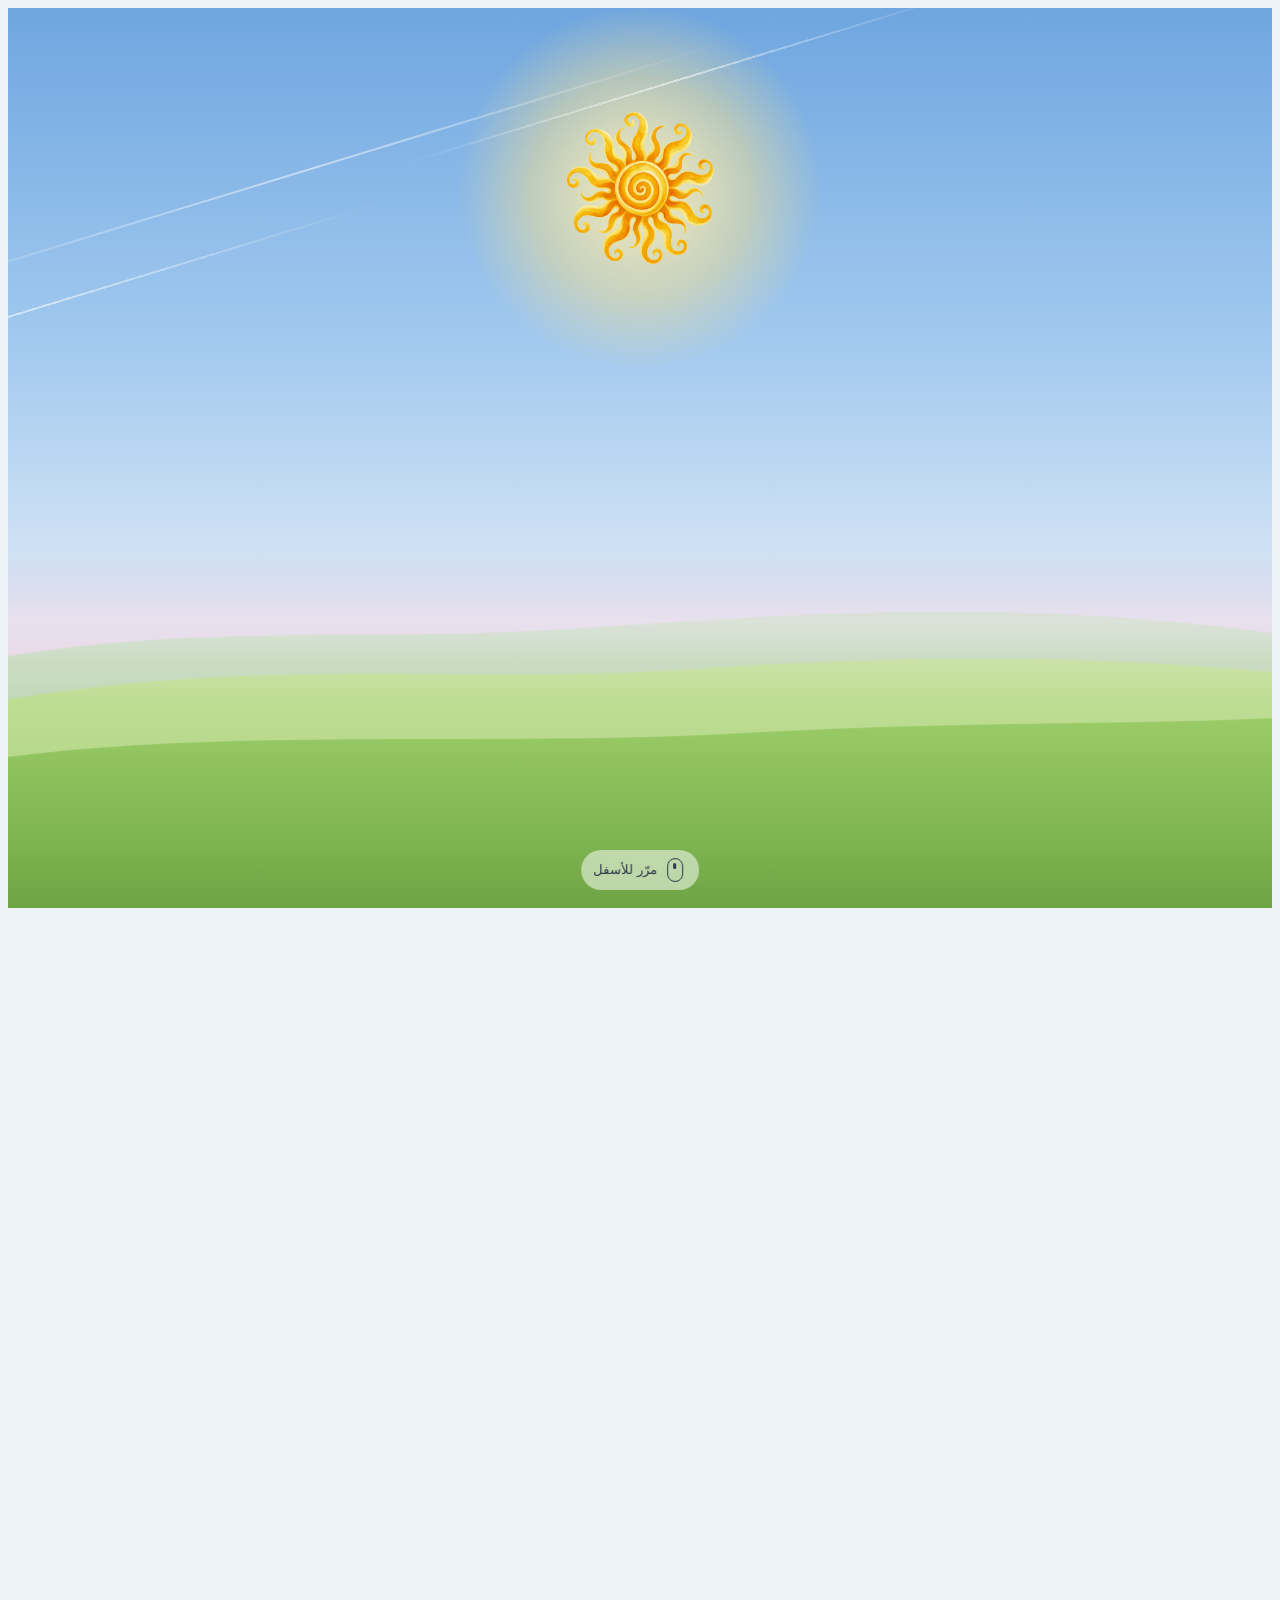
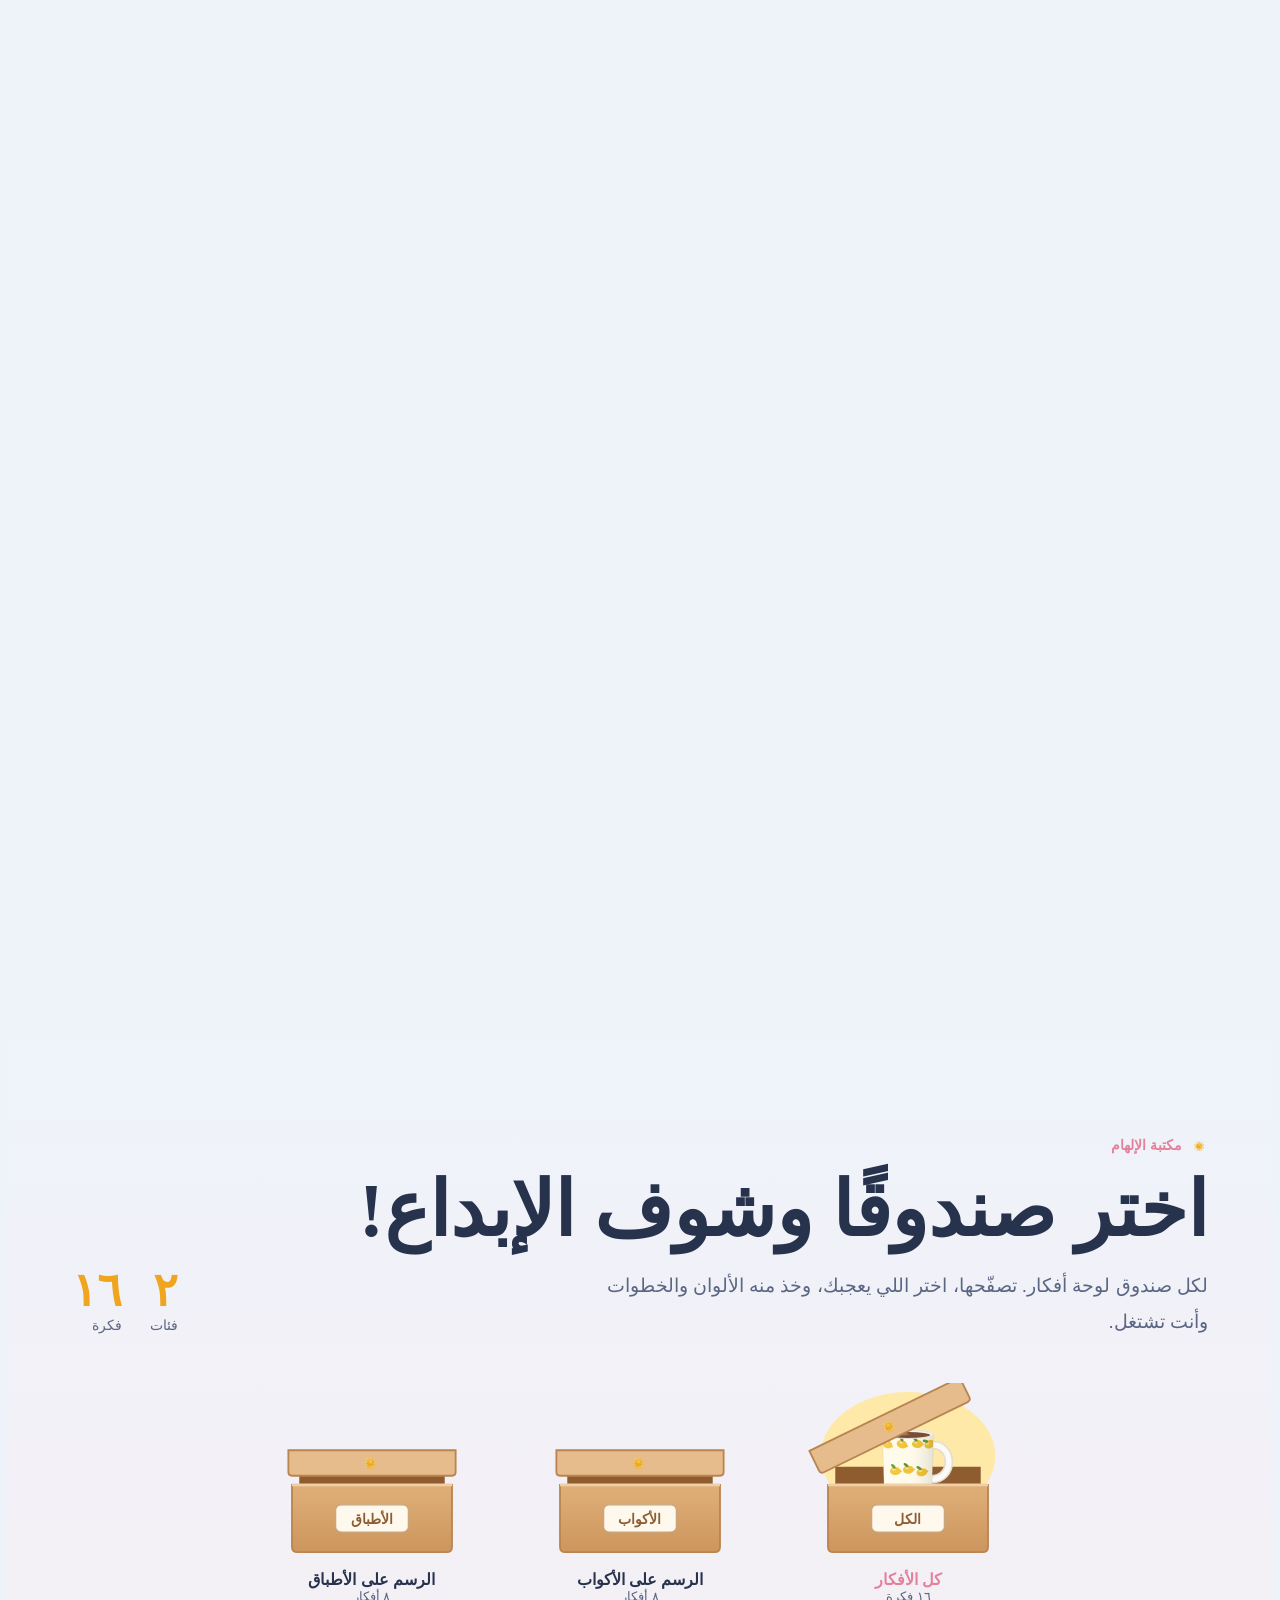
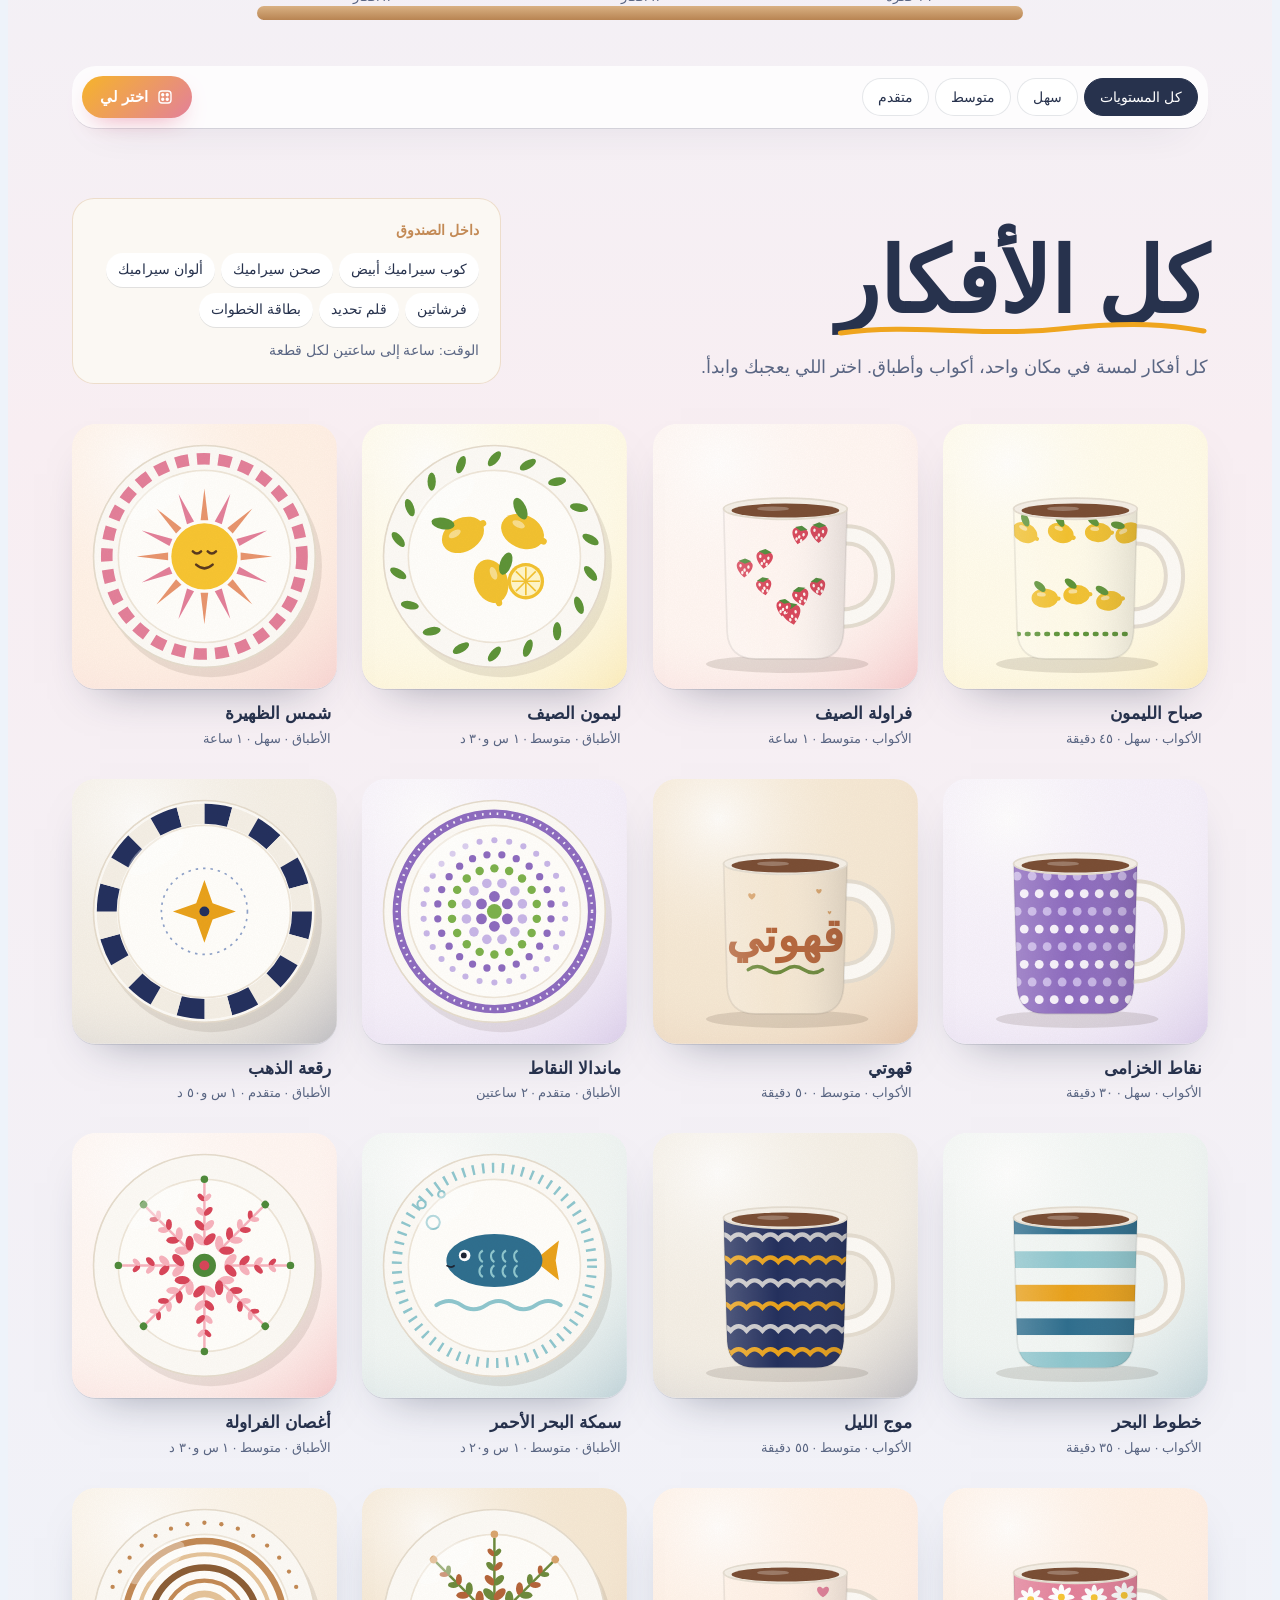
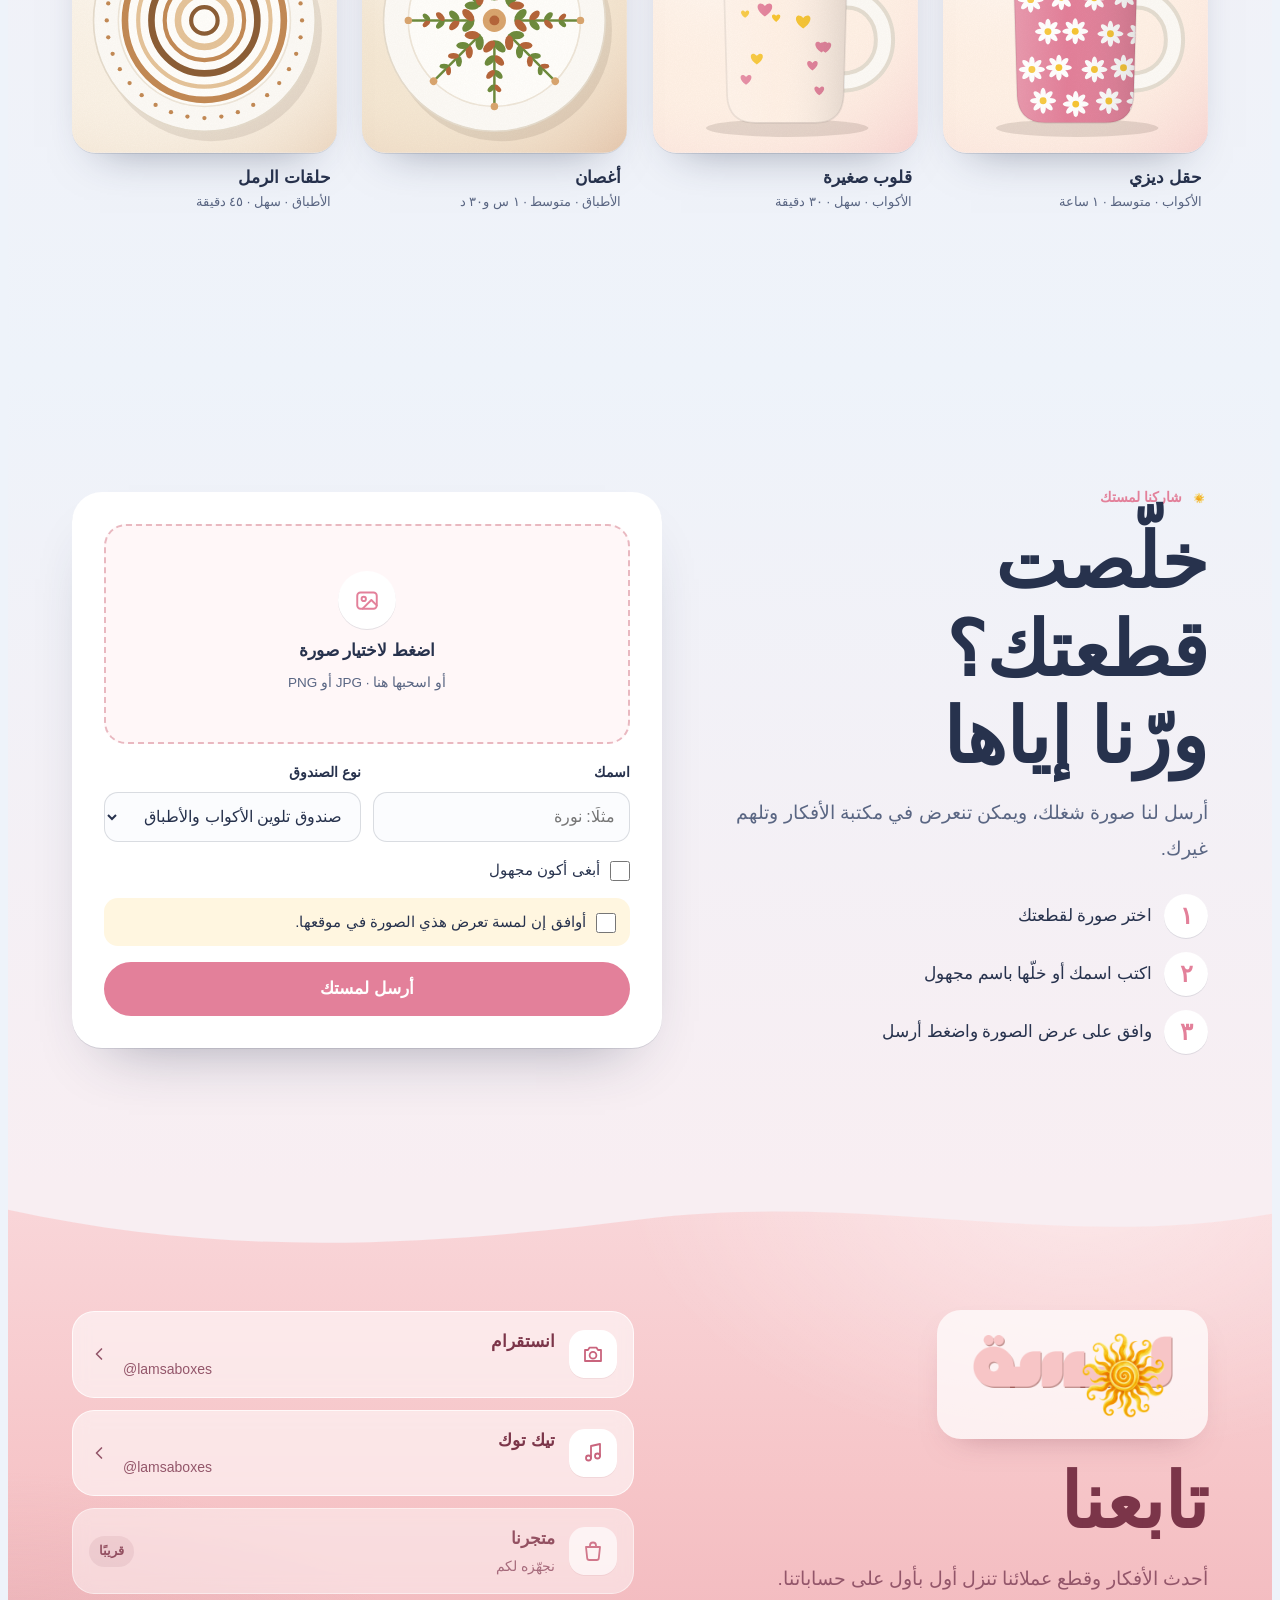
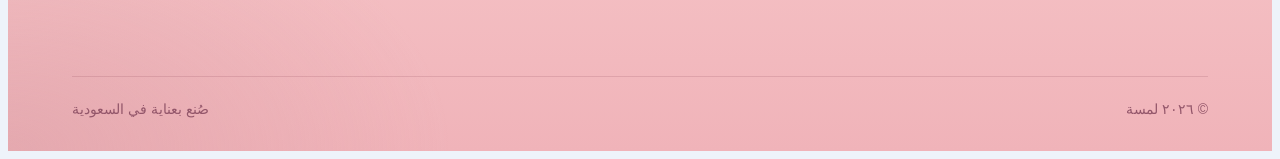
<file: index.html>
<!doctype html>
<html lang="ar" dir="rtl">
<head>
<meta charset="utf-8">
<meta name="viewport" content="width=device-width, initial-scale=1, viewport-fit=cover">
<meta http-equiv="Content-Security-Policy" content="default-src 'self'; script-src 'self'; style-src 'self' 'unsafe-inline' https://fonts.googleapis.com; font-src https://fonts.gstatic.com; img-src 'self' data: blob:; connect-src 'self'; form-action https://formsubmit.co; frame-src https://formsubmit.co; base-uri 'self'; object-src 'none'; upgrade-insecure-requests">
<meta name="referrer" content="strict-origin-when-cross-origin">
<title>لمسة | صناديق الرسم على الأكواب والأطباق</title>
<meta name="description" content="لمسة: صناديق للرسم على الأكواب والأطباق. تصفّح مكتبة الأفكار، اختر نقشتك، وابدأ تلوّن على طريقتك.">
<meta name="theme-color" content="#6FA6E0">
<meta property="og:type" content="website">
<meta property="og:locale" content="ar_SA">
<meta property="og:title" content="لمسة | صناديق الرسم على الأكواب والأطباق">
<meta property="og:description" content="تصفّح مكتبة الأفكار، اختر نقشتك، وابدأ تلوّن على طريقتك.">
<meta property="og:image" content="https://lamsaboxes.github.io/IdeasSite/og-image.jpg">
<meta name="twitter:card" content="summary_large_image">
<link rel="icon" type="image/png" href="favicon.png">
<link rel="apple-touch-icon" href="apple-touch-icon.png">
<link rel="preconnect" href="https://fonts.googleapis.com">
<link rel="preconnect" href="https://fonts.gstatic.com" crossorigin>
<link rel="stylesheet" href="https://fonts.googleapis.com/css2?family=Aref+Ruqaa:wght@400;700&family=IBM+Plex+Sans+Arabic:wght@300;400;500;600&display=swap">
<link rel="preload" as="image" href="4.png">
<link rel="stylesheet" href="css/style.css">
<script src="js/app.js" defer></script>
</head>
<body>
<noscript><p style="margin:0;padding:14px;text-align:center;background:#FDECEF;color:#7B3549;font-family:sans-serif">الموقع يحتاج تشغيل JavaScript في المتصفح عشان يظهر بشكل كامل.</p></noscript>
<svg class="defs" aria-hidden="true">
  <defs>
    <linearGradient id="rayG" x1="0" y1="1" x2="0" y2="0"><stop offset="0" stop-color="#F6B42A"/><stop offset="1" stop-color="#FFD95C"/></linearGradient>
    <radialGradient id="coreG" cx=".42" cy=".38" r=".7"><stop offset="0" stop-color="#FFF7CC"/><stop offset=".5" stop-color="#FFD54E"/><stop offset="1" stop-color="#F0991A"/></radialGradient>
    <radialGradient id="glowG"><stop offset="0" stop-color="#FFF1B8" stop-opacity=".95"/><stop offset=".45" stop-color="#FFE38A" stop-opacity=".45"/><stop offset="1" stop-color="#FFE38A" stop-opacity="0"/></radialGradient>
    <linearGradient id="shadeX" x1="0" x2="1"><stop offset="0" stop-color="#fff" stop-opacity=".28"/><stop offset=".45" stop-color="#fff" stop-opacity="0"/><stop offset="1" stop-color="#000" stop-opacity=".16"/></linearGradient>
    <radialGradient id="stoneSh" cx=".35" cy=".3" r=".8"><stop offset="0" stop-color="#fff" stop-opacity=".3"/><stop offset=".55" stop-color="#fff" stop-opacity="0"/><stop offset="1" stop-color="#000" stop-opacity=".22"/></radialGradient>
    <linearGradient id="foldG" x1="0" x2="0" y1="0" y2="1"><stop offset="0" stop-color="#000" stop-opacity=".06"/><stop offset=".3" stop-color="#000" stop-opacity="0"/><stop offset="1" stop-color="#000" stop-opacity=".07"/></linearGradient>
    <pattern id="ging" width="26" height="26" patternUnits="userSpaceOnUse" patternTransform="matrix(1 0 -.42 .56 0 0)">
      <rect width="26" height="26" fill="#E9EEF6"/><rect width="13" height="26" fill="#8EA2CA" opacity=".42"/><rect width="26" height="13" fill="#8EA2CA" opacity=".42"/>
      <rect x="19" width="1.6" height="26" fill="#fff" opacity=".75"/><rect y="19" width="26" height="1.6" fill="#fff" opacity=".75"/>
    </pattern>
    <pattern id="weave" width="14" height="10" patternUnits="userSpaceOnUse">
      <rect width="14" height="10" fill="#CD9353"/><rect width="7" height="5" fill="#B27A3E"/><rect x="7" y="5" width="7" height="5" fill="#B27A3E"/>
      <path d="M0 5h14M7 0v10" stroke="#93602D" stroke-width=".8" opacity=".6"/>
    </pattern>
    <linearGradient id="jarG" x1="0" x2="1"><stop offset="0" stop-color="#CFECEF"/><stop offset=".45" stop-color="#8FC7CF"/><stop offset="1" stop-color="#BDE2E6"/></linearGradient>
    <linearGradient id="kraftG" x1="0" y1="0" x2="0" y2="1"><stop offset="0" stop-color="#E0AF79"/><stop offset="1" stop-color="#CC965D"/></linearGradient>
    <symbol id="sym-sun" viewBox="-32 -32 64 64">
      <g fill="#F6B42A">
        <path d="M-3-14C-5-20 2-24 0-30 6-24 3-19 3-14Z"/><path d="M-3-14C-5-20 2-24 0-30 6-24 3-19 3-14Z" transform="rotate(45)"/>
        <path d="M-3-14C-5-20 2-24 0-30 6-24 3-19 3-14Z" transform="rotate(90)"/><path d="M-3-14C-5-20 2-24 0-30 6-24 3-19 3-14Z" transform="rotate(135)"/>
        <path d="M-3-14C-5-20 2-24 0-30 6-24 3-19 3-14Z" transform="rotate(180)"/><path d="M-3-14C-5-20 2-24 0-30 6-24 3-19 3-14Z" transform="rotate(225)"/>
        <path d="M-3-14C-5-20 2-24 0-30 6-24 3-19 3-14Z" transform="rotate(270)"/><path d="M-3-14C-5-20 2-24 0-30 6-24 3-19 3-14Z" transform="rotate(315)"/>
      </g>
      <circle r="13" fill="url(#coreG)"/>
      <path d="M0-7C6-7 8 0 4 4 0 8-6 5-6 0-6-4-2-5 0-3" fill="none" stroke="#E8941C" stroke-width="1.6" stroke-linecap="round"/>
    </symbol>
    <symbol id="sym-box" viewBox="0 0 220 190">
      <ellipse cx="110" cy="176" rx="96" ry="10" fill="#2a3a1a" opacity=".14"/>
      <path d="M30 78 L190 78 L180 8 L40 8 Z" fill="#E6BC8D" stroke="#B9844F" stroke-width="2" stroke-linejoin="round"/>
      <use href="#sym-sun" x="44" y="24" width="30" height="30"/>
      <text x="128" y="54" text-anchor="middle" font-family="Aref Ruqaa, serif" font-weight="700" font-size="34" fill="#E3809A">لمسة</text>
      <path d="M30 78 L190 78 L190 110 L30 110 Z" fill="#9E6835"/>
      <g stroke-linecap="round"><path d="M70 108 L58 64" stroke="#6B4A2F" stroke-width="5"/><path d="M58 64 L55 52" stroke="#2D2A33" stroke-width="5"/><path d="M84 108 L88 58" stroke="#E3809A" stroke-width="5"/><path d="M88 58 L89 47" stroke="#2D2A33" stroke-width="4"/></g>
      <rect x="120" y="70" width="22" height="34" rx="4" fill="#fff"/><rect x="120" y="70" width="22" height="9" rx="3" fill="#9C7BC9"/>
      <rect x="146" y="76" width="20" height="30" rx="4" fill="#fff"/><rect x="146" y="76" width="20" height="8" rx="3" fill="#F2A3B8"/>
      <path d="M18 100 L202 100 L202 166 Q202 172 196 172 L24 172 Q18 172 18 166 Z" fill="url(#kraftG)" stroke="#B9844F" stroke-width="2"/>
      <path d="M18 100 L202 100" stroke="#F0CFA6" stroke-width="3"/>
      <path d="M18 100 L6 120 L18 128 Z M202 100 L214 120 L202 128 Z" fill="#D29F67" stroke="#B9844F" stroke-width="1.5" stroke-linejoin="round"/>
    </symbol>
  </defs>
</svg>

<header class="nav" id="nav">
  <a class="brand" id="brand" href="#top"><img src="logo.png" alt="لمسة" width="250" height="106" data-hide-on-error></a>
  <div class="nav-end">
    <nav class="links" aria-label="الأقسام"><a href="#library">الصناديق</a><a href="#ideas">الأفكار</a><a href="#share">شاركنا</a><a href="#contact">تواصل</a></nav>
  </div>
</header>

<section class="hero" id="top" aria-label="مشهد لمسة">
  <div class="stage" id="stage">
    <div class="layer sun" id="sun" aria-hidden="true">
      <svg viewBox="-160 -160 320 320">
        <circle class="glow" r="158" fill="url(#glowG)"/>
        <g id="raysB" opacity=".75"><animateTransform attributeName="transform" type="rotate" from="0" to="-360" dur="140s" repeatCount="indefinite"/></g>
        <g id="raysA"><animateTransform attributeName="transform" type="rotate" from="0" to="360" dur="90s" repeatCount="indefinite"/></g>
        <circle r="56" fill="url(#coreG)" stroke="#EE9C1E" stroke-width="2"/>
        <g><animateTransform attributeName="transform" type="rotate" from="0" to="360" dur="40s" repeatCount="indefinite"/>
          <path d="M2-40C30-40 42-8 28 18 14 42-26 40-36 12-44-14-20-30 2-24 20-18 22 6 6 12-4 16-12 8-8 0" fill="none" stroke="#E8941C" stroke-width="4" stroke-linecap="round" opacity=".6"/></g>
        <ellipse cx="-18" cy="-22" rx="14" ry="8" fill="#fff" opacity=".45" transform="rotate(-30 -18 -22)"/>
      </svg>
    </div>
    <canvas id="clouds" aria-hidden="true"></canvas>
    <div class="layer streaks" id="streaks" aria-hidden="true"><i class="streak s1"></i><i class="streak s2"></i><i class="streak s3"></i></div>
    <div class="layer title" id="title">
      <h1 class="sr-only">لمسة</h1>
    </div>
    <div class="layer hills" id="hills" aria-hidden="true">
      <svg viewBox="0 0 1440 500" preserveAspectRatio="none">
        <defs>
          <linearGradient id="h0" x1="0" y1="0" x2="0" y2="1"><stop offset="0" stop-color="#C8DCC4"/><stop offset="1" stop-color="#B3D19A"/></linearGradient>
          <linearGradient id="h1" x1="0" y1="0" x2="0" y2="1"><stop offset="0" stop-color="#C4E19A"/><stop offset="1" stop-color="#A3CD74"/></linearGradient>
          <linearGradient id="h2" x1="0" y1="0" x2="0" y2="1"><stop offset="0" stop-color="#9ACB66"/><stop offset=".6" stop-color="#80B652"/><stop offset="1" stop-color="#6EA444"/></linearGradient>
        </defs>
        <path d="M0 150 C220 105 420 130 640 112 C900 90 1160 70 1440 118 L1440 500 L0 500Z" fill="url(#h0)"/>
        <path d="M0 210 C300 150 520 190 780 168 C1040 146 1240 150 1440 172 L1440 500 L0 500Z" fill="url(#h1)"/>
        <path d="M0 290 C260 250 560 275 820 258 C1080 240 1270 246 1440 236 L1440 500 L0 500Z" fill="url(#h2)"/>
      </svg>
    </div>
    <canvas id="meadowBack" aria-hidden="true"></canvas>
    <div class="haze" id="haze" aria-hidden="true"></div>
    <canvas id="meadow" aria-hidden="true"></canvas>
    <div class="veil" id="veil"></div>
    <!-- الشعار: الشمس تنزل وتستقر في النص، والحروف تطلع من خلفها -->
    <div class="logo-layer" aria-hidden="true">
      <div class="logo-letters" id="logoLetters"><svg viewBox="68 194 364 100"><path d="M99.0 289.5C98.4 289.2 97.7 289.0 97.5 289.0C97.3 289.0 96.6 288.8 96.0 288.5C95.4 288.2 94.7 288.0 94.4 288.0C93.8 288.0 87.4 284.8 86.5 284.0C86.1 283.7 85.4 283.2 84.9 282.9C83.8 282.4 77.5 276.1 77.0 275.0C76.8 274.6 76.3 273.9 76.0 273.5C75.2 272.5 72.0 266.1 72.0 265.5C72.0 265.2 71.8 264.6 71.5 264.0C71.1 263.1 71.0 262.7 71.0 261.5C71.0 260.2 70.9 259.9 70.5 259.0L70.0 257.9L70.0 253.0L70.0 248.1L70.5 247.0C70.9 246.2 71.0 245.7 71.0 245.0C71.0 244.3 71.1 243.8 71.5 243.0C71.8 242.4 72.0 241.8 72.0 241.5C72.0 241.3 72.2 240.6 72.5 240.0C72.8 239.4 73.0 238.8 73.0 238.5C73.0 237.9 74.2 235.5 75.0 234.5C75.3 234.1 75.8 233.4 76.0 233.0C76.2 232.6 77.1 231.5 77.9 230.6C78.9 229.7 79.7 228.7 80.0 228.1C80.6 226.9 80.9 226.5 82.1 225.9C82.7 225.7 83.7 224.8 84.6 223.9C86.2 222.4 86.3 222.3 89.6 220.7C91.5 219.8 93.2 219.0 93.4 219.0C93.7 219.0 94.4 218.8 95.0 218.5C95.6 218.2 96.3 218.0 96.5 218.0C96.7 218.0 97.4 217.8 98.0 217.5C99.0 217.0 99.3 217.0 101.0 217.0C102.7 217.0 103.0 217.0 104.0 216.5C105.0 216.0 105.3 216.0 107.0 216.0C108.7 216.0 109.0 216.0 110.0 216.5C111.0 217.0 111.3 217.0 113.0 217.0C114.7 217.0 115.0 217.0 116.0 217.5C116.6 217.8 117.3 218.0 117.5 218.0C117.7 218.0 118.4 218.2 119.0 218.5C119.6 218.8 120.3 219.0 120.6 219.0C120.8 219.0 122.5 219.8 124.4 220.7C127.7 222.3 127.8 222.4 129.4 223.9C130.3 224.8 131.3 225.6 131.9 225.9C133.0 226.5 135.4 228.8 135.9 229.9C136.2 230.4 136.6 231.1 137.0 231.5C137.3 231.9 137.8 232.6 138.0 233.0C138.2 233.4 138.7 234.1 139.0 234.5C139.7 235.4 140.0 236.0 140.0 236.6C140.0 236.8 140.4 237.9 141.0 239.0C141.5 240.1 142.0 241.3 142.0 241.5C142.0 241.8 142.2 242.4 142.5 243.0C142.9 243.8 143.0 244.3 143.0 245.0C143.0 245.7 143.1 246.2 143.5 247.0C144.0 248.0 144.0 248.2 144.0 250.0C144.0 252.0 144.2 252.5 144.8 252.8C145.0 252.9 146.6 253.0 149.0 253.0C151.4 253.0 153.0 252.9 153.2 252.8C153.8 252.5 154.0 252.0 154.0 250.0C154.0 248.2 154.0 248.0 154.5 247.0C154.9 246.1 155.0 245.8 155.0 244.5L155.0 243.0L156.7 239.6L158.5 236.1L161.9 232.7L165.2 229.4L168.6 227.7C171.7 226.2 172.1 226.0 172.9 226.0C173.6 226.0 174.2 225.9 175.0 225.5L176.2 225.0L184.2 225.0L192.2 225.1L192.6 225.6L193.0 226.0L193.0 232.9C193.0 240.2 193.0 240.5 193.8 240.8C194.9 241.3 195.5 240.9 196.5 238.9C197.0 238.0 197.7 236.9 198.0 236.5C198.4 236.1 198.8 235.4 199.0 235.0C199.5 234.0 202.9 230.6 203.9 230.1C204.4 229.8 205.1 229.3 205.5 229.0C206.4 228.2 208.9 227.0 209.5 227.0C209.7 227.0 210.4 226.8 211.0 226.5C211.8 226.2 212.4 226.0 213.0 226.0C213.6 226.0 214.2 225.8 215.0 225.5L216.2 225.0L223.7 225.0L231.2 225.1L231.6 225.6L232.0 226.0L232.0 233.4C232.0 238.5 232.1 240.9 232.2 241.2C232.4 241.7 233.0 242.0 233.5 242.0C234.4 242.0 234.7 241.6 236.0 238.9L237.4 236.2L240.7 232.9L244.1 229.5L247.6 227.7C250.7 226.2 251.1 226.0 251.9 226.0C252.6 226.0 253.2 225.9 254.0 225.5L255.2 225.0L263.2 225.0L271.2 225.1L271.6 225.6L272.0 226.0L272.0 238.9C272.0 248.0 272.1 251.9 272.2 252.2C272.3 252.4 272.6 252.7 272.8 252.8C273.4 253.1 390.6 253.1 391.2 252.8C391.4 252.7 391.7 252.4 391.8 252.2C391.9 251.9 392.0 247.2 392.0 236.0L392.0 220.1L392.5 219.0C392.9 218.2 393.0 217.7 393.0 217.0C393.0 216.3 393.1 215.8 393.5 215.0C393.8 214.4 394.0 213.8 394.0 213.5C394.0 212.7 395.3 210.3 396.4 209.1C397.0 208.5 397.7 207.6 397.9 207.1C398.5 206.0 400.8 203.6 401.9 203.1C402.4 202.8 403.1 202.3 403.5 202.0C404.4 201.2 406.9 200.0 407.5 200.0C407.7 200.0 408.4 199.8 409.0 199.5C409.8 199.2 410.4 199.0 411.0 199.0C411.6 199.0 412.2 198.8 413.0 198.5L414.2 198.0L421.7 198.0L429.2 198.1L429.6 198.6L430.0 199.0L430.0 233.5L430.0 267.9L429.5 269.0C429.1 269.8 429.0 270.3 429.0 271.0C429.0 271.7 428.9 272.2 428.5 273.0C428.2 273.6 428.0 274.2 428.0 274.5C428.0 275.1 426.8 277.5 426.0 278.5C425.7 278.9 425.2 279.6 424.9 280.1C424.4 281.1 421.0 284.5 420.0 285.0C419.6 285.2 418.9 285.7 418.5 286.0C417.6 286.8 413.1 289.0 412.5 289.0C412.3 289.0 411.6 289.2 411.0 289.5L409.9 290.0L321.8 290.0L233.8 289.9L233.4 289.4L233.0 289.0L233.0 282.1C233.0 277.4 232.9 275.1 232.8 274.8C232.6 274.3 232.0 274.0 231.5 274.0C230.6 274.0 230.3 274.4 229.0 277.1L227.6 279.8L224.8 282.6L221.9 285.5L217.4 287.8L213.0 290.0L203.9 290.0L194.8 289.9L194.4 289.4L194.0 289.0L194.0 281.6C194.0 276.5 193.9 274.1 193.8 273.8C193.6 273.3 193.0 273.0 192.5 273.0C191.6 273.0 191.3 273.4 190.0 276.1C189.2 277.5 188.3 279.1 188.0 279.5C187.6 279.9 187.2 280.6 186.9 281.1C186.4 282.1 185.0 283.5 183.9 284.1C183.4 284.3 182.5 285.0 181.9 285.6C181.0 286.4 180.3 286.9 178.3 287.8C177.0 288.5 175.8 289.0 175.5 289.0C175.3 289.0 174.6 289.2 174.0 289.5L172.9 290.0L136.5 290.0L100.1 290.0L99.0 289.5ZM109.0 261.5C109.6 261.2 110.3 261.0 110.5 261.0C111.1 261.0 112.0 260.5 112.7 259.8C113.6 258.9 116.0 254.3 116.0 253.5C116.0 253.2 115.8 252.6 115.5 252.0C115.2 251.4 115.0 250.7 115.0 250.4C115.0 250.1 114.8 249.6 114.5 249.1C113.8 248.1 111.1 245.5 110.4 245.2C110.0 245.1 109.1 245.0 107.0 245.0C104.9 245.0 104.0 245.1 103.6 245.2C102.9 245.5 100.2 248.1 99.5 249.1L99.0 249.9L99.0 252.9L99.0 256.0L99.7 257.5C100.1 258.3 100.6 259.1 100.9 259.3C101.1 259.5 102.3 260.2 103.6 260.8C106.5 262.2 107.1 262.3 109.0 261.5ZM93.6 213.3C92.4 212.7 91.8 212.3 90.7 211.1C89.4 209.8 89.0 209.2 89.0 208.4C89.0 208.2 88.8 207.6 88.5 207.0C88.1 206.2 88.0 205.7 88.0 205.0C88.0 204.3 88.1 203.8 88.5 203.0C88.8 202.4 89.0 201.8 89.0 201.6C89.0 200.8 89.4 200.2 90.7 198.9C91.8 197.7 92.4 197.3 93.6 196.7L95.1 196.0L98.0 196.0L100.9 196.0L102.3 196.7C103.1 197.0 104.0 197.6 104.5 198.0C105.4 198.8 105.9 199.0 107.1 199.0C108.1 199.0 110.3 198.0 111.5 197.0C112.0 196.6 112.5 196.3 112.7 196.2C113.5 195.9 119.7 196.0 120.4 196.2C121.1 196.5 124.6 200.1 124.8 200.7C124.9 201.0 125.0 201.4 125.0 201.6C125.0 201.8 125.2 202.4 125.5 203.0C126.2 204.5 126.2 205.5 125.5 207.0C125.2 207.6 125.0 208.2 125.0 208.4C125.0 209.2 124.6 209.8 123.3 211.1C122.2 212.3 121.6 212.7 120.4 213.3L118.9 214.0L116.1 214.0C114.5 214.0 113.0 213.9 112.7 213.8C112.5 213.7 112.0 213.4 111.5 213.0C111.1 212.7 110.4 212.2 110.1 212.0C109.7 211.8 109.2 211.4 109.0 211.0C108.3 209.7 107.1 209.7 105.6 210.9C105.1 211.3 104.4 211.8 104.0 212.0C103.6 212.2 102.9 212.7 102.5 213.0C102.0 213.4 101.5 213.7 101.3 213.8C101.0 213.9 99.5 214.0 97.9 214.0L95.1 214.0L93.6 213.3Z" transform="translate(0 3)" fill="#D79CA3" fill-rule="evenodd"/><path d="M99.0 289.5C98.4 289.2 97.7 289.0 97.5 289.0C97.3 289.0 96.6 288.8 96.0 288.5C95.4 288.2 94.7 288.0 94.4 288.0C93.8 288.0 87.4 284.8 86.5 284.0C86.1 283.7 85.4 283.2 84.9 282.9C83.8 282.4 77.5 276.1 77.0 275.0C76.8 274.6 76.3 273.9 76.0 273.5C75.2 272.5 72.0 266.1 72.0 265.5C72.0 265.2 71.8 264.6 71.5 264.0C71.1 263.1 71.0 262.7 71.0 261.5C71.0 260.2 70.9 259.9 70.5 259.0L70.0 257.9L70.0 253.0L70.0 248.1L70.5 247.0C70.9 246.2 71.0 245.7 71.0 245.0C71.0 244.3 71.1 243.8 71.5 243.0C71.8 242.4 72.0 241.8 72.0 241.5C72.0 241.3 72.2 240.6 72.5 240.0C72.8 239.4 73.0 238.8 73.0 238.5C73.0 237.9 74.2 235.5 75.0 234.5C75.3 234.1 75.8 233.4 76.0 233.0C76.2 232.6 77.1 231.5 77.9 230.6C78.9 229.7 79.7 228.7 80.0 228.1C80.6 226.9 80.9 226.5 82.1 225.9C82.7 225.7 83.7 224.8 84.6 223.9C86.2 222.4 86.3 222.3 89.6 220.7C91.5 219.8 93.2 219.0 93.4 219.0C93.7 219.0 94.4 218.8 95.0 218.5C95.6 218.2 96.3 218.0 96.5 218.0C96.7 218.0 97.4 217.8 98.0 217.5C99.0 217.0 99.3 217.0 101.0 217.0C102.7 217.0 103.0 217.0 104.0 216.5C105.0 216.0 105.3 216.0 107.0 216.0C108.7 216.0 109.0 216.0 110.0 216.5C111.0 217.0 111.3 217.0 113.0 217.0C114.7 217.0 115.0 217.0 116.0 217.5C116.6 217.8 117.3 218.0 117.5 218.0C117.7 218.0 118.4 218.2 119.0 218.5C119.6 218.8 120.3 219.0 120.6 219.0C120.8 219.0 122.5 219.8 124.4 220.7C127.7 222.3 127.8 222.4 129.4 223.9C130.3 224.8 131.3 225.6 131.9 225.9C133.0 226.5 135.4 228.8 135.9 229.9C136.2 230.4 136.6 231.1 137.0 231.5C137.3 231.9 137.8 232.6 138.0 233.0C138.2 233.4 138.7 234.1 139.0 234.5C139.7 235.4 140.0 236.0 140.0 236.6C140.0 236.8 140.4 237.9 141.0 239.0C141.5 240.1 142.0 241.3 142.0 241.5C142.0 241.8 142.2 242.4 142.5 243.0C142.9 243.8 143.0 244.3 143.0 245.0C143.0 245.7 143.1 246.2 143.5 247.0C144.0 248.0 144.0 248.2 144.0 250.0C144.0 252.0 144.2 252.5 144.8 252.8C145.0 252.9 146.6 253.0 149.0 253.0C151.4 253.0 153.0 252.9 153.2 252.8C153.8 252.5 154.0 252.0 154.0 250.0C154.0 248.2 154.0 248.0 154.5 247.0C154.9 246.1 155.0 245.8 155.0 244.5L155.0 243.0L156.7 239.6L158.5 236.1L161.9 232.7L165.2 229.4L168.6 227.7C171.7 226.2 172.1 226.0 172.9 226.0C173.6 226.0 174.2 225.9 175.0 225.5L176.2 225.0L184.2 225.0L192.2 225.1L192.6 225.6L193.0 226.0L193.0 232.9C193.0 240.2 193.0 240.5 193.8 240.8C194.9 241.3 195.5 240.9 196.5 238.9C197.0 238.0 197.7 236.9 198.0 236.5C198.4 236.1 198.8 235.4 199.0 235.0C199.5 234.0 202.9 230.6 203.9 230.1C204.4 229.8 205.1 229.3 205.5 229.0C206.4 228.2 208.9 227.0 209.5 227.0C209.7 227.0 210.4 226.8 211.0 226.5C211.8 226.2 212.4 226.0 213.0 226.0C213.6 226.0 214.2 225.8 215.0 225.5L216.2 225.0L223.7 225.0L231.2 225.1L231.6 225.6L232.0 226.0L232.0 233.4C232.0 238.5 232.1 240.9 232.2 241.2C232.4 241.7 233.0 242.0 233.5 242.0C234.4 242.0 234.7 241.6 236.0 238.9L237.4 236.2L240.7 232.9L244.1 229.5L247.6 227.7C250.7 226.2 251.1 226.0 251.9 226.0C252.6 226.0 253.2 225.9 254.0 225.5L255.2 225.0L263.2 225.0L271.2 225.1L271.6 225.6L272.0 226.0L272.0 238.9C272.0 248.0 272.1 251.9 272.2 252.2C272.3 252.4 272.6 252.7 272.8 252.8C273.4 253.1 390.6 253.1 391.2 252.8C391.4 252.7 391.7 252.4 391.8 252.2C391.9 251.9 392.0 247.2 392.0 236.0L392.0 220.1L392.5 219.0C392.9 218.2 393.0 217.7 393.0 217.0C393.0 216.3 393.1 215.8 393.5 215.0C393.8 214.4 394.0 213.8 394.0 213.5C394.0 212.7 395.3 210.3 396.4 209.1C397.0 208.5 397.7 207.6 397.9 207.1C398.5 206.0 400.8 203.6 401.9 203.1C402.4 202.8 403.1 202.3 403.5 202.0C404.4 201.2 406.9 200.0 407.5 200.0C407.7 200.0 408.4 199.8 409.0 199.5C409.8 199.2 410.4 199.0 411.0 199.0C411.6 199.0 412.2 198.8 413.0 198.5L414.2 198.0L421.7 198.0L429.2 198.1L429.6 198.6L430.0 199.0L430.0 233.5L430.0 267.9L429.5 269.0C429.1 269.8 429.0 270.3 429.0 271.0C429.0 271.7 428.9 272.2 428.5 273.0C428.2 273.6 428.0 274.2 428.0 274.5C428.0 275.1 426.8 277.5 426.0 278.5C425.7 278.9 425.2 279.6 424.9 280.1C424.4 281.1 421.0 284.5 420.0 285.0C419.6 285.2 418.9 285.7 418.5 286.0C417.6 286.8 413.1 289.0 412.5 289.0C412.3 289.0 411.6 289.2 411.0 289.5L409.9 290.0L321.8 290.0L233.8 289.9L233.4 289.4L233.0 289.0L233.0 282.1C233.0 277.4 232.9 275.1 232.8 274.8C232.6 274.3 232.0 274.0 231.5 274.0C230.6 274.0 230.3 274.4 229.0 277.1L227.6 279.8L224.8 282.6L221.9 285.5L217.4 287.8L213.0 290.0L203.9 290.0L194.8 289.9L194.4 289.4L194.0 289.0L194.0 281.6C194.0 276.5 193.9 274.1 193.8 273.8C193.6 273.3 193.0 273.0 192.5 273.0C191.6 273.0 191.3 273.4 190.0 276.1C189.2 277.5 188.3 279.1 188.0 279.5C187.6 279.9 187.2 280.6 186.9 281.1C186.4 282.1 185.0 283.5 183.9 284.1C183.4 284.3 182.5 285.0 181.9 285.6C181.0 286.4 180.3 286.9 178.3 287.8C177.0 288.5 175.8 289.0 175.5 289.0C175.3 289.0 174.6 289.2 174.0 289.5L172.9 290.0L136.5 290.0L100.1 290.0L99.0 289.5ZM109.0 261.5C109.6 261.2 110.3 261.0 110.5 261.0C111.1 261.0 112.0 260.5 112.7 259.8C113.6 258.9 116.0 254.3 116.0 253.5C116.0 253.2 115.8 252.6 115.5 252.0C115.2 251.4 115.0 250.7 115.0 250.4C115.0 250.1 114.8 249.6 114.5 249.1C113.8 248.1 111.1 245.5 110.4 245.2C110.0 245.1 109.1 245.0 107.0 245.0C104.9 245.0 104.0 245.1 103.6 245.2C102.9 245.5 100.2 248.1 99.5 249.1L99.0 249.9L99.0 252.9L99.0 256.0L99.7 257.5C100.1 258.3 100.6 259.1 100.9 259.3C101.1 259.5 102.3 260.2 103.6 260.8C106.5 262.2 107.1 262.3 109.0 261.5ZM93.6 213.3C92.4 212.7 91.8 212.3 90.7 211.1C89.4 209.8 89.0 209.2 89.0 208.4C89.0 208.2 88.8 207.6 88.5 207.0C88.1 206.2 88.0 205.7 88.0 205.0C88.0 204.3 88.1 203.8 88.5 203.0C88.8 202.4 89.0 201.8 89.0 201.6C89.0 200.8 89.4 200.2 90.7 198.9C91.8 197.7 92.4 197.3 93.6 196.7L95.1 196.0L98.0 196.0L100.9 196.0L102.3 196.7C103.1 197.0 104.0 197.6 104.5 198.0C105.4 198.8 105.9 199.0 107.1 199.0C108.1 199.0 110.3 198.0 111.5 197.0C112.0 196.6 112.5 196.3 112.7 196.2C113.5 195.9 119.7 196.0 120.4 196.2C121.1 196.5 124.6 200.1 124.8 200.7C124.9 201.0 125.0 201.4 125.0 201.6C125.0 201.8 125.2 202.4 125.5 203.0C126.2 204.5 126.2 205.5 125.5 207.0C125.2 207.6 125.0 208.2 125.0 208.4C125.0 209.2 124.6 209.8 123.3 211.1C122.2 212.3 121.6 212.7 120.4 213.3L118.9 214.0L116.1 214.0C114.5 214.0 113.0 213.9 112.7 213.8C112.5 213.7 112.0 213.4 111.5 213.0C111.1 212.7 110.4 212.2 110.1 212.0C109.7 211.8 109.2 211.4 109.0 211.0C108.3 209.7 107.1 209.7 105.6 210.9C105.1 211.3 104.4 211.8 104.0 212.0C103.6 212.2 102.9 212.7 102.5 213.0C102.0 213.4 101.5 213.7 101.3 213.8C101.0 213.9 99.5 214.0 97.9 214.0L95.1 214.0L93.6 213.3Z" fill="#F6C4C7" fill-rule="evenodd"/></svg></div>
      <div class="layer sun" id="sunTwin"></div>
    </div>
    <div class="cue" id="cue" aria-hidden="true"><i></i>مرّر للأسفل</div>
  </div>
</section>

<main>
  <div class="wrap">
    <section id="library">
      <div class="intro">
        <div>
          <p class="eyebrow"><svg><use href="#sym-sun"/></svg>مكتبة الإلهام</p>
          <h2>اختر صندوقًا وشوف الإبداع!</h2>
          <p class="lead">لكل صندوق لوحة أفكار. تصفّحها، اختر اللي يعجبك، وخذ منه الألوان والخطوات وأنت تشتغل.</p>
        </div>
        <div class="stat" aria-label="إحصاءات المكتبة">
          <div><b id="statBoxes">٢</b><span>فئات</span></div>
          <div><b id="statIdeas">٠</b><span>فكرة</span></div>
        </div>
      </div>
    </section>
  </div>

  <div class="shelf-scroll"><div class="shelf" id="shelf" role="tablist" aria-label="أنواع الصناديق"></div></div>

  <div class="wrap">
    <div class="bar" id="ideas">
      <div class="chips" id="levelChips" role="group" aria-label="المستوى"></div>
      <button class="inspire" id="inspireBtn" type="button">
        <svg viewBox="0 0 24 24" fill="none" stroke="currentColor" stroke-width="1.8" stroke-linejoin="round"><rect x="4" y="4" width="16" height="16" rx="4"/><circle cx="9" cy="9" r="1.3" fill="currentColor"/><circle cx="15" cy="15" r="1.3" fill="currentColor"/><circle cx="15" cy="9" r="1.3" fill="currentColor"/><circle cx="9" cy="15" r="1.3" fill="currentColor"/></svg>
        اختر لي
      </button>
    </div>

    <div class="cathead">
      <div>
        <h3 class="catname" id="catName">كل الأفكار<svg viewBox="0 0 300 18" preserveAspectRatio="none" aria-hidden="true"><path d="M4 12 C60 2 120 16 180 8 S270 4 296 10"/></svg></h3>
        <p class="catdesc" id="catDesc"></p>
      </div>
      <div class="inbox">
        <h4>داخل الصندوق</h4>
        <ul id="catBox"></ul>
        <p class="time" id="catTime"></p>
      </div>
    </div>

    <div class="gallery" id="gallery" aria-live="polite"></div>
    <div class="empty" id="empty">ما فيه أفكار بهذا المستوى في الصندوق هذا. جرّب مستوى ثاني.</div>
  </div>
</main>

<section class="share" id="share">
  <div class="wrap share-grid">
    <div>
      <p class="eyebrow"><svg><use href="#sym-sun"/></svg>شاركنا لمستك</p>
      <h2>خلّصت قطعتك؟ ورّنا إياها</h2>
      <p class="lead">أرسل لنا صورة شغلك، ويمكن تنعرض في مكتبة الأفكار وتلهم غيرك.</p>
      <ol class="share-steps">
        <li>اختر صورة لقطعتك</li>
        <li>اكتب اسمك أو خلّها باسم مجهول</li>
        <li>وافق على عرض الصورة واضغط أرسل</li>
      </ol>
    </div>
    <form class="share-card" id="shareForm" novalidate>
      <label class="drop" id="drop" for="shareFile">
        <input type="file" id="shareFile" accept="image/*" class="sr-only">
        <span class="drop-empty">
          <i><svg viewBox="0 0 24 24" fill="none" stroke="currentColor" stroke-width="1.8" stroke-linecap="round" stroke-linejoin="round"><rect x="3" y="5" width="18" height="15" rx="3"/><circle cx="9" cy="11" r="2"/><path d="M21 17l-5-5-8 8"/></svg></i>
          <b>اضغط لاختيار صورة</b>
          <small>أو اسحبها هنا · JPG أو PNG</small>
        </span>
        <img id="sharePreview" alt="معاينة الصورة المختارة" hidden>
        <span class="change">غيّر الصورة</span>
      </label>
      <div class="row2">
        <div class="field"><label for="shareName">اسمك</label><input id="shareName" type="text" maxlength="40" autocomplete="name" placeholder="مثلًا: نورة"></div>
        <div class="field"><label for="shareBox">نوع الصندوق</label><select id="shareBox"></select></div>
      </div>
      <label class="check"><input type="checkbox" id="shareAnon"><span>أبغى أكون مجهول</span></label>
      <label class="check consent"><input type="checkbox" id="shareConsent"><span>أوافق إن لمسة تعرض هذي الصورة في موقعها.</span></label>
      <input type="text" id="shareHoney" class="hp" tabindex="-1" autocomplete="off" aria-hidden="true">
      <p class="form-err" id="shareErr" role="alert" hidden></p>
      <button class="btn send" type="submit" id="shareSend">أرسل لمستك</button>
      <div class="share-done" id="shareDone" hidden>
        <span class="ok"><svg viewBox="0 0 24 24" fill="none" stroke="currentColor" stroke-width="2.4" stroke-linecap="round" stroke-linejoin="round"><path d="M5 12.5l4.5 4.5L19 7.5"/></svg></span>
        <h3>وصلتنا لمستك!</h3>
        <p>شكرًا لك، بنشوفها ونرد عليك قريب.</p>
        <button class="btn ghost" type="button" id="shareAgain">أرسل صورة ثانية</button>
      </div>
    </form>
  </div>
</section>

<footer id="contact">
  <svg class="foot-wave" viewBox="0 0 1440 80" preserveAspectRatio="none" aria-hidden="true"><path d="M0 0H1440V34C1200 74 980 10 720 40S240 78 0 30Z" fill="currentColor"/></svg>
  <div class="wrap foot-grid">
    <div>
      <div id="footLogo"><img class="foot-logo" src="logo.png" alt="لمسة" width="250" height="106" loading="lazy" decoding="async" data-hide-parent-on-error></div>
      <h2>تابعنا</h2>
      <p class="lead">أحدث الأفكار وقطع عملائنا تنزل أول بأول على حساباتنا.</p>
    </div>
    <div class="socials" id="socials"></div>
  </div>
  <div class="wrap foot"><span>© ٢٠٢٦ لمسة</span><span>صُنع بعناية في السعودية</span></div>
</footer>

<!-- lightbox -->
<div class="lb" id="lb" role="dialog" aria-modal="true" aria-labelledby="lbTitle" aria-hidden="true">
  <button class="nav-arrow prev" id="lbPrev" type="button" aria-label="الفكرة السابقة"><svg viewBox="0 0 24 24" fill="none" stroke="currentColor" stroke-width="2" stroke-linecap="round"><path d="M9 6l6 6-6 6"/></svg></button>
  <button class="nav-arrow next" id="lbNext" type="button" aria-label="الفكرة التالية"><svg viewBox="0 0 24 24" fill="none" stroke="currentColor" stroke-width="2" stroke-linecap="round"><path d="M15 6l-6 6 6 6"/></svg></button>
  <div class="panel" id="panel">
    <div class="lb-art" id="lbArt">
      <div class="art" id="lbArtInner"></div>
    </div>
    <div class="lb-info">
      <div class="lb-top"><span class="lb-cat" id="lbCat"></span><span class="counter" id="lbCount"></span>
        <button class="lb-close" id="lbClose" type="button" aria-label="إغلاق"><svg viewBox="0 0 24 24" fill="none" stroke="currentColor" stroke-width="2" stroke-linecap="round"><path d="M6 6l12 12M18 6L6 18"/></svg></button></div>
      <h3 id="lbTitle"></h3>
      <p class="lb-note" id="lbNote"></p>
      <div class="facts" id="lbFacts"></div>
      <div class="lb-sec"><h4 id="lbPalName">الألوان</h4><div class="swatches" id="lbSw"></div></div>
      <div class="lb-sec"><h4>خطوات مقترحة</h4><ol class="steps" id="lbSteps"></ol></div>
      <div class="tip" id="lbTip"></div>
      <div class="lb-sec"><h4>من نفس الصندوق</h4><div class="related" id="lbRel"></div></div>
      <div class="lb-actions">
        <button class="btn" id="lbShuffle" type="button">فكرة ثانية</button>
      </div>
    </div>
  </div>
</div>


<div class="toast" id="toast" role="status" aria-live="polite"></div>
</body>
</html>
</file>
<file: css/style.css>
/* Layout: living picnic meadow (sticky stage) tilts up into sky-mist → a shelf of kraft boxes that open → a masonry moodboard of generated ideas → dusk footer. */
:root{
  --sky-top:#6FA6E0; --sky-mid:#A3CAEF; --sky-low:#F2D3E2;
  --mist:#EEF3FA; --blush:#F8EEF2; --card:#FFFFFF; --paper:#FBF8F3;
  --ink:#27324D; --ink-soft:#5A6683; --line:rgba(39,50,77,.12);
  --sun:#EFA51E; --rose:#E3809A; --rose-soft:#FBDCE5; --kraft:#C38A55; --kraft-l:#E6BC8D; --meadow:#6E9F45;
  --dusk:#26335A; --dusk-2:#4A4F86;
  --display:"Aref Ruqaa","Amiri","Traditional Arabic",serif;
  --body:"IBM Plex Sans Arabic","Segoe UI",Tahoma,"Geeza Pro",sans-serif;
  --nav-h:72px;
  color-scheme:light;
}
*{box-sizing:border-box}
html{background:var(--mist)}
body{background:var(--mist);color:var(--ink);font-family:var(--body);font-size:17px;line-height:1.85;direction:rtl;-webkit-font-smoothing:antialiased}
body.lock{overflow:hidden}
.defs{position:absolute;width:0;height:0;overflow:hidden}
button{font-family:inherit}
:focus-visible{outline:2px solid var(--sun);outline-offset:3px}

/* ---------- nav ---------- */
.nav{position:fixed;inset-inline:0;top:0;z-index:50;display:flex;align-items:center;justify-content:space-between;gap:16px;
  padding:calc(env(safe-area-inset-top,0px) + 14px) clamp(16px,4vw,52px) 14px;transition:background .6s ease,box-shadow .6s ease,opacity .5s ease,transform .5s ease,visibility 0s}
.nav:not(.solid){opacity:0;transform:translateY(-100%);visibility:hidden;pointer-events:none;transition:opacity .4s ease,transform .4s ease,visibility 0s .4s}
.nav.solid{background:rgba(238,243,250,.85);-webkit-backdrop-filter:blur(16px) saturate(1.2);backdrop-filter:blur(16px) saturate(1.2);box-shadow:0 1px 0 var(--line)}
.brand{position:relative;display:flex;align-items:center;text-decoration:none;height:46px}
.brand img{height:100%;width:auto;display:block}
[hidden]{display:none!important}
.nav-end{display:flex;align-items:center;gap:10px}
.links{display:flex;gap:clamp(14px,2.4vw,30px);margin-inline-end:10px}
.links a{color:#fff;text-decoration:none;font-size:15px;font-weight:500;text-shadow:0 1px 10px rgba(50,80,140,.35);transition:color .6s}
.nav.solid .links a{color:var(--ink);text-shadow:none}
.pill{display:inline-flex;align-items:center;gap:8px;height:44px;padding:0 16px;border-radius:999px;border:1px solid rgba(255,255,255,.6);background:rgba(255,255,255,.2);color:#fff;font-size:14.5px;font-weight:600;cursor:pointer;transition:background .5s,color .5s,border-color .5s,transform .2s}
.pill:active{transform:scale(.97)}
.pill svg{width:18px;height:18px}
.nav.solid .pill{border-color:var(--line);background:#fff;color:var(--ink)}
.pill .count{min-width:22px;height:22px;border-radius:11px;padding:0 6px;background:var(--rose);color:#fff;font-size:12px;line-height:22px;text-align:center;font-variant-numeric:tabular-nums}
.pill .count:empty{display:none}
@media (max-width:760px){.links{display:none}.pill .lbl{display:none}.pill{padding:0 13px}}

/* ---------- hero stage ---------- */
.hero{position:relative;height:290svh;overflow-x:clip}
.stage{position:sticky;top:0;height:100svh;overflow:hidden;background:linear-gradient(180deg,var(--sky-top) 0%,var(--sky-mid) 38%,#CFE1F4 60%,var(--sky-low) 76%,#F7E4DA 92%)}
.layer{position:absolute;will-change:transform,opacity}
#clouds,#meadow,#meadowBack{position:absolute;inset:0;width:100%;height:100%;display:block}
.streak{position:absolute;height:2px;width:70vw;border-radius:2px;background:linear-gradient(90deg,transparent,rgba(255,255,255,.75),transparent);transform:rotate(-17deg);opacity:.7;animation:streak 14s ease-in-out infinite}
.streak.s1{top:18%;left:-12%}.streak.s2{top:33%;left:-25%;width:55vw;animation-delay:-5s}.streak.s3{top:8%;left:30%;width:45vw;animation-delay:-9s}
@keyframes streak{0%,100%{translate:-4vw 0;opacity:.15}50%{translate:6vw 0;opacity:.75}}
.sun{left:50%;top:5svh;width:min(34vw,30svh,300px);aspect-ratio:1;transform:translate3d(-50%,0,0)}
.sun svg{width:100%;height:100%;overflow:visible}
.sun .glow{animation:glow 6s ease-in-out infinite;transform-box:fill-box;transform-origin:center}
@keyframes glow{0%,100%{opacity:.75;transform:scale(1)}50%{opacity:1;transform:scale(1.08)}}
.sun-halo{position:absolute;inset:-18%;border-radius:50%;background:radial-gradient(circle,rgba(255,241,184,.95) 0%,rgba(255,227,138,.45) 42%,rgba(255,227,138,0) 70%);animation:glow 6s ease-in-out infinite}
.sun-img{position:absolute;inset:0;width:100%;height:100%;object-fit:contain}
.sun-img.spin{animation:spin 120s linear infinite}
@keyframes spin{to{transform:rotate(360deg)}}
.sr-only{position:absolute;width:1px;height:1px;overflow:hidden;clip:rect(0 0 0 0);white-space:nowrap}
.title{left:50%;top:36svh;width:min(92vw,720px);transform:translate3d(-50%,0,0);text-align:center;color:#fff;pointer-events:none}
.wordmark{margin:0;font-family:var(--display);font-weight:700;font-size:clamp(72px,min(13vw,16svh),180px);line-height:1.05;text-shadow:0 2px 0 rgba(227,128,154,.55),0 10px 40px rgba(227,128,154,.45),0 0 70px rgba(255,255,255,.6)}
.tagline{margin:6px auto 0;max-width:32ch;font-size:clamp(15px,1.7vw,19px);font-weight:500;text-wrap:balance;text-shadow:0 1px 2px rgba(36,52,96,.45),0 2px 18px rgba(36,56,110,.6)}
.hills{left:0;right:0;bottom:0;height:40svh}.hills svg{width:100%;height:100%;display:block}
.haze{position:absolute;left:0;right:0;top:60%;height:30%;pointer-events:none;will-change:transform;background:linear-gradient(180deg,rgba(240,232,240,0) 0%,rgba(240,232,240,.5) 30%,rgba(236,236,236,.18) 62%,rgba(236,236,236,0) 100%)}
.title::before{content:"";position:absolute;inset:-6% -14% -18%;z-index:-1;border-radius:50%;background:radial-gradient(closest-side,rgba(64,88,146,.30),rgba(64,88,146,.12) 55%,rgba(64,88,146,0));filter:blur(10px)}
.logo-layer{position:absolute;inset:0;pointer-events:none;z-index:4}
.logo-letters{position:absolute;left:0;top:0;opacity:0;will-change:transform,opacity,clip-path;filter:drop-shadow(0 8px 22px rgba(58,78,140,.22))}
.logo-letters svg{display:block;width:100%;height:auto;overflow:visible}
#sunTwin{opacity:0}
.veil{position:absolute;inset:0;opacity:0;pointer-events:none;background:var(--mist)}
.cue{position:absolute;left:50%;bottom:calc(env(safe-area-inset-bottom,0px) + 18px);transform:translateX(-50%);z-index:5;display:flex;align-items:center;gap:10px;padding:8px 16px 8px 12px;border-radius:999px;background:rgba(255,255,255,.55);-webkit-backdrop-filter:blur(8px);backdrop-filter:blur(8px);color:var(--ink);font-size:13px;font-weight:500}
.cue i{display:block;width:16px;height:24px;border:1.6px solid var(--ink);border-radius:9px;position:relative}
.cue i::after{content:"";position:absolute;left:50%;top:4px;width:3px;height:6px;margin-left:-1.5px;border-radius:2px;background:var(--ink);animation:dot 1.8s ease-in-out infinite}
@keyframes dot{0%{transform:translateY(0);opacity:1}70%{transform:translateY(8px);opacity:0}100%{opacity:0}}

/* ---------- library ---------- */
main{position:relative;z-index:2;background:linear-gradient(180deg,var(--mist) 0%,var(--blush) 40%,var(--mist) 100%);padding-inline:clamp(16px,5vw,64px);padding-block:clamp(64px,9vw,120px) clamp(80px,10vw,140px)}
.wrap{max-width:1240px;margin-inline:auto}
.eyebrow{display:inline-flex;align-items:center;gap:8px;margin:0 0 8px;font-size:14px;font-weight:600;color:var(--rose)}
.eyebrow svg{width:18px;height:18px}
h2{margin:0;font-family:var(--display);font-weight:700;font-size:clamp(40px,6vw,76px);line-height:1.15;text-wrap:balance}
.lead{max-width:60ch;margin:14px 0 0;font-size:clamp(16.5px,1.5vw,19px);color:var(--ink-soft)}
.intro{display:grid;grid-template-columns:1fr auto;align-items:end;gap:24px}
.intro > *{min-width:0}
.stat{display:flex;gap:28px}
.stat div{display:grid}
.stat b{font-family:var(--display);font-size:46px;line-height:1;color:var(--sun);font-variant-numeric:tabular-nums}
.stat span{font-size:13.5px;color:var(--ink-soft)}
@media (max-width:760px){.intro{grid-template-columns:1fr}}

/* shelf of boxes */
.shelf-scroll{margin:44px calc(-1 * clamp(16px,5vw,64px)) 0;padding:0 clamp(16px,5vw,64px) 6px;overflow-x:auto;scroll-snap-type:x mandatory;scrollbar-width:none}
.shelf-scroll::-webkit-scrollbar{display:none}
.shelf{display:grid;grid-template-columns:repeat(3,minmax(140px,230px));justify-content:center;width:fit-content;gap:clamp(14px,3vw,40px);max-width:1240px;margin-inline:auto;position:relative;padding-bottom:22px}
.shelf::after{content:"";position:absolute;inset-inline:0;bottom:6px;height:14px;border-radius:7px;background:linear-gradient(180deg,#D9B183,#B88452);box-shadow:0 10px 20px -10px rgba(120,80,40,.5)}
.boxbtn{position:relative;z-index:1;display:grid;justify-items:center;gap:6px;padding:0;border:0;background:none;cursor:pointer;scroll-snap-align:center;color:var(--ink)}
.boxbtn svg{width:100%;max-width:200px;height:auto;overflow:visible}
.boxbtn .lid{transition:transform .7s cubic-bezier(.3,1.4,.5,1);transform-box:view-box;transform-origin:30px 92px}
.boxbtn .peek{transition:transform .7s cubic-bezier(.3,1.3,.5,1) .05s,opacity .4s;transform:translateY(40px);opacity:0}
.boxbtn .glowc{opacity:0;transition:opacity .6s}
.boxbtn:hover .lid{transform:rotate(-7deg)}
.boxbtn.on .lid{transform:rotate(-26deg) translate(-6px,-10px)}
.boxbtn.on .peek{transform:translateY(0);opacity:1}
.boxbtn.on .glowc{opacity:1}
.boxbtn .nm{font-weight:600;font-size:15.5px}
.boxbtn .ct{font-size:13px;color:var(--ink-soft);margin-top:-6px}
.boxbtn.on .nm{color:var(--rose)}

/* sticky filter bar */
.bar{position:sticky;top:calc(env(safe-area-inset-top,0px) + var(--nav-h) + 8px);z-index:20;margin-top:34px;display:flex;align-items:center;gap:10px;flex-wrap:wrap;padding:10px;border-radius:24px;background:rgba(255,255,255,.78);-webkit-backdrop-filter:blur(14px);backdrop-filter:blur(14px);box-shadow:0 1px 0 var(--line),0 16px 40px -28px rgba(39,50,77,.45)}
.chips{display:flex;gap:6px;flex-wrap:wrap;min-width:0}
.chip{height:38px;padding:0 15px;border-radius:999px;border:1px solid var(--line);background:#fff;color:var(--ink);font-size:14px;font-weight:500;cursor:pointer;transition:background .25s,color .25s,border-color .25s;display:inline-flex;align-items:center;gap:7px;white-space:nowrap}
.chip:hover{border-color:rgba(39,50,77,.3)}
.chip[aria-pressed="true"]{background:var(--ink);color:#fff;border-color:var(--ink)}
.chip i{width:10px;height:10px;border-radius:50%;display:block}
.bar .sep{width:1px;height:26px;background:var(--line)}
.inspire{margin-inline-start:auto;height:42px;padding:0 18px;border:0;border-radius:999px;background:linear-gradient(135deg,#F6B42A,#E3809A);color:#fff;font-weight:600;font-size:14.5px;display:inline-flex;align-items:center;gap:8px;cursor:pointer;box-shadow:0 10px 24px -12px rgba(227,128,154,.9);transition:transform .2s}
.inspire:hover{transform:translateY(-1px)}
.inspire svg{width:18px;height:18px}
@media (max-width:760px){.bar .sep{display:none}.inspire{margin-inline-start:0}}

/* category head */
.cathead{display:grid;grid-template-columns:1.2fr .8fr;gap:clamp(24px,5vw,70px);margin-top:clamp(40px,6vw,70px);align-items:end}
.cathead > *{min-width:0}
.catname{position:relative;display:inline-block;margin:0;font-family:var(--display);font-weight:700;font-size:clamp(44px,7vw,92px);line-height:1.1}
.catname svg{position:absolute;inset-inline:0;bottom:-6px;width:100%;height:18px;overflow:visible}
.catname path{stroke:var(--sun);stroke-width:5;fill:none;stroke-linecap:round;stroke-dasharray:420;stroke-dashoffset:0;transition:stroke-dashoffset 1s cubic-bezier(.6,0,.2,1)}
.catname.draw path{stroke-dashoffset:420;transition:none}
.catdesc{margin:18px 0 0;max-width:52ch;color:var(--ink-soft);font-size:18px}
.inbox{padding:20px 22px;border-radius:22px;background:var(--paper);box-shadow:inset 0 0 0 1px rgba(195,138,85,.25)}
.inbox h4{margin:0 0 10px;font-size:14px;font-weight:600;color:var(--kraft)}
.inbox ul{list-style:none;margin:0;padding:0;display:flex;flex-wrap:wrap;gap:6px}
.inbox li{padding:4px 12px;border-radius:999px;background:#fff;font-size:14px;box-shadow:0 1px 0 var(--line)}
.inbox .time{margin:12px 0 0;font-size:13.5px;color:var(--ink-soft)}
@media (max-width:860px){.cathead{grid-template-columns:1fr}}

/* masonry */
.gallery{columns:4 250px;column-gap:clamp(16px,2vw,26px);margin-top:40px;transition:opacity .22s ease,transform .22s ease}
.gallery.out{opacity:0;transform:translateY(10px)}
.card{break-inside:avoid;margin:0 0 clamp(18px,2.2vw,30px);display:block}
.card.enter{animation:rise .7s cubic-bezier(.2,.8,.2,1) both;animation-delay:calc(var(--i) * 45ms)}
@keyframes rise{from{opacity:0;transform:translateY(22px) scale(.98)}to{opacity:1;transform:none}}
.art-btn{display:block;width:100%;padding:0;border:0;background:none;cursor:zoom-in;border-radius:24px;perspective:900px}
.art{position:relative;display:block;border-radius:24px;overflow:hidden;box-shadow:0 1px 0 var(--line),0 22px 44px -28px rgba(39,50,77,.5);transform-style:preserve-3d;transition:transform .5s cubic-bezier(.2,.8,.2,1),box-shadow .5s}
.art svg,.art img{display:block;width:100%;height:auto}
.art::after{content:"";position:absolute;inset:0;pointer-events:none;mix-blend-mode:multiply;opacity:.35;background-image:url("data:image/svg+xml;utf8,<svg xmlns='http://www.w3.org/2000/svg' width='160' height='160'><filter id='n'><feTurbulence type='fractalNoise' baseFrequency='.9' numOctaves='2' stitchTiles='stitch'/><feColorMatrix values='0 0 0 0 .55  0 0 0 0 .45  0 0 0 0 .35  0 0 0 .22 0'/></filter><rect width='100%' height='100%' filter='url(%23n)'/></svg>")}
.art-btn:hover .art{box-shadow:0 1px 0 var(--line),0 34px 60px -30px rgba(39,50,77,.6)}
.meta{display:flex;align-items:flex-start;justify-content:space-between;gap:10px;padding:12px 6px 0}
.meta > div{min-width:0}
.meta h3{margin:0;font-size:17px;font-weight:600;line-height:1.5}
.meta p{margin:0;font-size:13px;color:var(--ink-soft)}
@keyframes pop{0%{transform:scale(.6)}100%{transform:scale(1)}}
@keyframes ring{from{opacity:.8;transform:scale(.7)}to{opacity:0;transform:scale(1.5)}}
.empty{display:none;padding:60px 20px;text-align:center;color:var(--ink-soft)}
.empty.on{display:block}

/* ---------- lightbox ---------- */
.lb{position:fixed;inset:0;z-index:80;display:grid;place-items:center;padding:calc(env(safe-area-inset-top,0px) + 16px) clamp(16px,6vw,96px) calc(env(safe-area-inset-bottom,0px) + 16px);background:rgba(30,38,62,.55);-webkit-backdrop-filter:blur(10px);backdrop-filter:blur(10px);opacity:0;visibility:hidden;transition:opacity .35s,visibility 0s .35s}
.lb.open{opacity:1;visibility:visible;transition:opacity .35s}
.panel{position:relative;width:min(1080px,100%);max-height:100%;display:grid;grid-template-columns:1.05fr .95fr;border-radius:32px;overflow:hidden;background:var(--paper);box-shadow:0 40px 100px -30px rgba(10,15,35,.6);transform:translateY(24px) scale(.97);transition:transform .45s cubic-bezier(.2,.9,.3,1.1)}
.lb.open .panel{transform:none}
.lb-art{position:relative;display:grid;place-items:center;align-self:stretch;padding:clamp(18px,3vw,36px);min-height:0}
.lb-art .art{width:100%;max-width:440px;box-shadow:0 30px 60px -30px rgba(39,50,77,.55)}
.lb-art .art svg{max-height:calc(100svh - 140px)}
.lb-art.shuffle .art{animation:shuf .12s ease}
@keyframes shuf{from{transform:scale(.94) rotate(-1.5deg);opacity:.6}to{transform:none;opacity:1}}
.nav-arrow{position:absolute;z-index:2;top:50%;width:54px;height:54px;margin-top:-27px;border-radius:50%;border:0;background:rgba(255,255,255,.9);color:var(--ink);display:grid;place-items:center;cursor:pointer;box-shadow:0 8px 20px -10px rgba(39,50,77,.5)}
.nav-arrow svg{width:22px;height:22px}
.nav-arrow:hover{background:#fff;transform:scale(1.06)}
.nav-arrow{transition:transform .2s,background .2s}
.nav-arrow.prev{right:clamp(10px,2vw,28px)}.nav-arrow.next{left:clamp(10px,2vw,28px)}
.lb-info{padding:clamp(24px,3.4vw,44px);overflow-y:auto;min-height:0;display:flex;flex-direction:column;gap:18px}
.lb-top{display:flex;justify-content:space-between;align-items:center;gap:10px}
.lb-cat{font-size:14px;font-weight:600;color:var(--rose)}
.lb-close{width:42px;height:42px;border-radius:50%;border:1px solid var(--line);background:#fff;display:grid;place-items:center;cursor:pointer;color:var(--ink)}
.lb-close svg{width:18px;height:18px}
.lb-info h3{margin:0;font-family:var(--display);font-weight:700;font-size:clamp(36px,4vw,54px);line-height:1.15}
.lb-note{margin:0;color:var(--ink-soft);font-size:17px}
.facts{display:flex;flex-wrap:wrap;gap:8px}
.facts span{padding:5px 13px;border-radius:999px;background:#fff;font-size:13.5px;box-shadow:0 1px 0 var(--line)}
.lb-sec h4{margin:0 0 10px;font-size:14px;font-weight:600;color:var(--kraft)}
.swatches{display:grid;grid-template-columns:repeat(4,1fr);gap:8px}
.sw{display:grid;gap:6px;padding:0;border:0;background:none;cursor:copy;text-align:start;color:var(--ink)}
.sw i{display:block;height:54px;border-radius:14px;box-shadow:inset 0 0 0 1px rgba(0,0,0,.06)}
.sw b{font-size:13px;font-weight:600;line-height:1.3}
.sw small{font-size:11.5px;color:var(--ink-soft);direction:ltr;text-align:right;font-variant-numeric:tabular-nums}
.steps{margin:0;padding:0;list-style:none;display:grid;gap:10px;counter-reset:s}
.steps li{display:grid;grid-template-columns:30px 1fr;gap:10px;font-size:15px;align-items:baseline}
.steps li::before{counter-increment:s;content:counter(s,arabic-indic);font-family:var(--display);font-size:26px;line-height:1;color:var(--sun);font-weight:700}
.tip{padding:14px 16px;border-radius:16px;background:#FFF6E0;font-size:15px}
.tip b{color:var(--kraft)}
.lb-actions{display:flex;gap:10px;flex-wrap:wrap;margin-top:auto;padding-top:6px}
.btn{display:inline-flex;align-items:center;gap:8px;height:46px;padding:0 20px;border-radius:999px;border:0;background:var(--ink);color:#fff;font-size:15px;font-weight:600;cursor:pointer}
.btn.ghost{background:#fff;color:var(--ink);box-shadow:inset 0 0 0 1px var(--line)}
.btn svg{width:18px;height:18px}
.btn.saved{background:var(--rose)}
.btn.saved svg{fill:currentColor}
.related{display:grid;grid-template-columns:repeat(3,1fr);gap:10px}
.related button{padding:0;border:0;background:none;cursor:pointer;border-radius:14px;overflow:hidden;box-shadow:0 1px 0 var(--line)}
.related svg{display:block;width:100%;height:96px}
.counter{font-size:13px;color:var(--ink-soft);font-variant-numeric:tabular-nums}
@media (min-width:861px){.panel{height:min(100%,860px);grid-template-rows:minmax(0,1fr)}}
@media (max-width:860px){
  .lb{padding:calc(env(safe-area-inset-top,0px) + 12px) 12px calc(env(safe-area-inset-bottom,0px) + 84px)}
  .nav-arrow{top:auto;margin-top:0;bottom:calc(env(safe-area-inset-bottom,0px) + 16px)}
  .nav-arrow.prev{right:calc(50% - 66px)}.nav-arrow.next{left:calc(50% - 66px)}
  .panel{grid-template-columns:1fr;overflow-y:auto;border-radius:26px}
  .lb-info{overflow:visible}
  .lb-top .lb-close{position:absolute;top:14px;left:14px;z-index:3;box-shadow:0 6px 16px -8px rgba(39,50,77,.5)}
  .lb-art .art{max-width:300px}
  .lb-art .art svg{max-height:44svh}
}


/* ---------- footer ---------- */

/* ---------- share: شاركنا لمستك ---------- */
.share{position:relative;z-index:2;background:linear-gradient(180deg,var(--mist) 0%,#F8EEF2 100%);padding:clamp(70px,9vw,120px) clamp(16px,5vw,64px) clamp(90px,10vw,140px)}
.share-grid{display:grid;grid-template-columns:.9fr 1.1fr;gap:clamp(28px,5vw,72px);align-items:center}
.share-grid > *{min-width:0}
.share-steps{list-style:none;margin:28px 0 0;padding:0;display:grid;gap:14px;counter-reset:st}
.share-steps li{display:grid;grid-template-columns:44px 1fr;align-items:center;gap:12px;font-size:16.5px}
.share-steps li::before{counter-increment:st;content:counter(st,arabic-indic);display:grid;place-items:center;width:44px;height:44px;border-radius:50%;background:#fff;color:var(--rose);font-family:var(--display);font-size:24px;font-weight:700;box-shadow:0 1px 0 var(--line)}
.share-card{display:grid;gap:16px;background:#fff;border-radius:30px;padding:clamp(20px,3vw,32px);box-shadow:0 1px 0 var(--line),0 30px 60px -36px rgba(39,50,77,.45)}
.share-card.sent > :not(.share-done){display:none!important}
.drop{position:relative;display:grid;place-items:center;min-height:220px;border:2px dashed #E9B8C0;border-radius:22px;background:#FFF7F8;cursor:pointer;overflow:hidden;text-align:center;color:var(--ink-soft);transition:border-color .2s,background .2s}
.drop:hover,.drop.over{border-color:var(--rose);background:#FDEDF0}
.drop:focus-within{outline:2px solid var(--sun);outline-offset:3px}
.drop.has{border-style:solid;background:#FBF8F3}
.drop img{display:block;width:100%;max-height:340px;object-fit:contain}
.drop-empty{display:grid;justify-items:center;gap:6px;padding:24px}
.drop-empty i{display:grid;place-items:center;width:58px;height:58px;border-radius:50%;background:#fff;color:var(--rose);box-shadow:0 1px 0 var(--line)}
.drop-empty i svg{width:26px;height:26px}
.drop-empty b{font-size:16.5px;color:var(--ink)}
.drop-empty small{font-size:13.5px}
.drop .change{position:absolute;bottom:12px;inset-inline-start:12px;padding:6px 12px;border-radius:999px;background:rgba(255,255,255,.92);font-size:13px;font-weight:600;color:var(--ink);box-shadow:0 4px 12px -6px rgba(39,50,77,.4)}
.drop:not(.has) .change{display:none}
.field{display:grid;gap:6px}
.field label{font-size:14px;font-weight:600}
.field input,.field select{height:50px;padding:0 14px;border-radius:14px;border:1px solid rgba(39,50,77,.16);background:#FBFCFE;color:var(--ink);font:inherit;font-size:16px;width:100%}
.field input:disabled{opacity:.5}
.field input:focus,.field select:focus{outline:2px solid var(--rose);outline-offset:1px;border-color:transparent}
.row2{display:grid;grid-template-columns:1fr 1fr;gap:12px;align-items:end}
.row2 > *{min-width:0}
.check{display:flex;gap:10px;align-items:flex-start;font-size:15px;cursor:pointer;line-height:1.6}
.check input{flex:none;width:20px;height:20px;margin:3px 0 0;accent-color:var(--rose)}
.consent{padding:12px 14px;border-radius:14px;background:#FFF6E0}
.form-err{margin:0;padding:10px 14px;border-radius:12px;background:#FDECEF;color:#A3304B;font-size:14.5px;font-weight:500}
.send{justify-content:center;height:54px;background:var(--rose);font-size:16.5px;transition:background .2s,transform .2s}
.send:hover{background:#D26B87}
.send[disabled]{opacity:.65;cursor:progress}
.share-done{display:grid;justify-items:center;gap:10px;padding:28px 10px;text-align:center}
.share-done .ok{display:grid;place-items:center;width:72px;height:72px;border-radius:50%;background:#EAF6E3;color:#4F8A3A}
.share-done .ok svg{width:36px;height:36px}
.share-done h3{margin:0;font-family:var(--display);font-size:38px;font-weight:700}
.share-done p{margin:0;color:var(--ink-soft)}
@media (max-width:860px){.share-grid{grid-template-columns:1fr}}
@media (max-width:480px){.row2{grid-template-columns:1fr}}

/* ---------- footer: وردي الشعار ---------- */
footer{--rink:#7B3549;--rsoft:#93566A;position:relative;z-index:2;color:var(--rink);background:radial-gradient(60% 80% at 85% 0%,rgba(255,255,255,.45),rgba(255,255,255,0) 60%),radial-gradient(50% 70% at 0% 100%,rgba(215,156,163,.45),rgba(215,156,163,0) 70%),linear-gradient(180deg,#F9D7DA 0%,#F6C4C7 55%,#F0B3B9 100%);padding:clamp(90px,10vw,130px) clamp(16px,5vw,64px) calc(env(safe-area-inset-bottom,0px) + 28px);overflow:hidden}
.foot-wave{position:absolute;top:-1px;left:0;width:100%;height:clamp(40px,6vw,80px);display:block;color:#F8EEF2}
.foot-grid{display:grid;grid-template-columns:1fr 1.1fr;gap:clamp(28px,5vw,70px);align-items:center}
.foot-grid > *{min-width:0}
#footLogo{display:flex;justify-content:center;align-items:center;width:fit-content;max-width:100%;padding:clamp(14px,2vw,20px) clamp(20px,2.6vw,30px);margin-bottom:20px;border-radius:24px;background:rgba(255,255,255,.72);box-shadow:0 14px 34px -22px rgba(123,53,73,.55)}
.foot-logo{display:block;height:clamp(64px,7vw,92px);width:auto;max-width:100%;object-fit:contain}
footer h2{color:var(--rink)}
footer .lead{color:var(--rsoft)}
.socials{display:grid;gap:12px}
.social{display:flex;align-items:center;gap:14px;padding:14px 16px;border-radius:22px;background:rgba(255,255,255,.55);border:1px solid rgba(255,255,255,.75);-webkit-backdrop-filter:blur(8px);backdrop-filter:blur(8px);color:var(--rink);text-decoration:none;transition:transform .3s cubic-bezier(.2,.8,.2,1),background .3s,box-shadow .3s}
a.social:hover{transform:translateY(-3px);background:rgba(255,255,255,.82);box-shadow:0 14px 30px -18px rgba(123,53,73,.5)}
.social .ic{flex:none;display:grid;place-items:center;width:48px;height:48px;border-radius:16px;background:#fff;color:#C9647D;box-shadow:0 1px 0 rgba(123,53,73,.08)}
.social .ic svg{width:24px;height:24px}
.social .tx{display:grid;min-width:0;flex:1}
.social b{font-size:16.5px;font-weight:600}
.social small{font-size:14px;color:var(--rsoft)}
.social .go{flex:none;width:20px;height:20px;color:var(--rsoft);transition:transform .3s}
a.social:hover .go{transform:translateX(-4px)}
.social.soon{opacity:.8}
.social .badge{flex:none;padding:4px 10px;border-radius:999px;background:rgba(123,53,73,.1);font-size:12.5px;font-weight:600}
.foot{display:flex;justify-content:space-between;flex-wrap:wrap;gap:12px;margin-top:clamp(50px,7vw,80px);padding-top:20px;border-top:1px solid rgba(123,53,73,.16);font-size:14px;color:var(--rsoft)}
@media (max-width:820px){.foot-grid{grid-template-columns:1fr}}

.toast{position:fixed;left:50%;bottom:calc(env(safe-area-inset-bottom,0px) + 24px);z-index:90;transform:translate(-50%,30px);opacity:0;pointer-events:none;padding:12px 20px;border-radius:999px;background:var(--ink);color:#fff;font-size:14.5px;font-weight:500;box-shadow:0 18px 40px -16px rgba(39,50,77,.6);transition:all .45s cubic-bezier(.2,.9,.3,1.2)}
.toast.show{transform:translate(-50%,0);opacity:1}

@media (prefers-reduced-motion:reduce){
  .streak,.sun .glow,.cue i::after,.sun-halo,.sun-img.spin{animation:none}
  .card.enter,.lb-art.shuffle .art,.heart.pop svg,.heart.pop::after{animation:none}
  .art,.boxbtn .lid,.boxbtn .peek,.panel,.drawer,.gallery,.catname path{transition:none}
}

.streaks{inset:0}
.hp{position:absolute!important;width:1px;height:1px;padding:0;border:0;overflow:hidden;clip-path:inset(50%);opacity:0;pointer-events:none}
@media (max-width:760px){.bar,.nav.solid{-webkit-backdrop-filter:none;backdrop-filter:none}.bar{background:rgba(255,255,255,.96)}.nav.solid{background:rgba(238,243,250,.97)}.art::after{display:none}}
@media print{.hero,.nav,.lb,.toast{display:none!important}}
@media (max-width:560px){.shelf-scroll{overflow:visible;margin-inline:0;padding-inline:0}.shelf{grid-template-columns:repeat(3,minmax(0,1fr));width:100%;gap:10px}.boxbtn .nm{font-size:13.5px;line-height:1.4;text-align:center}.boxbtn .ct{font-size:12px}}
</file>
